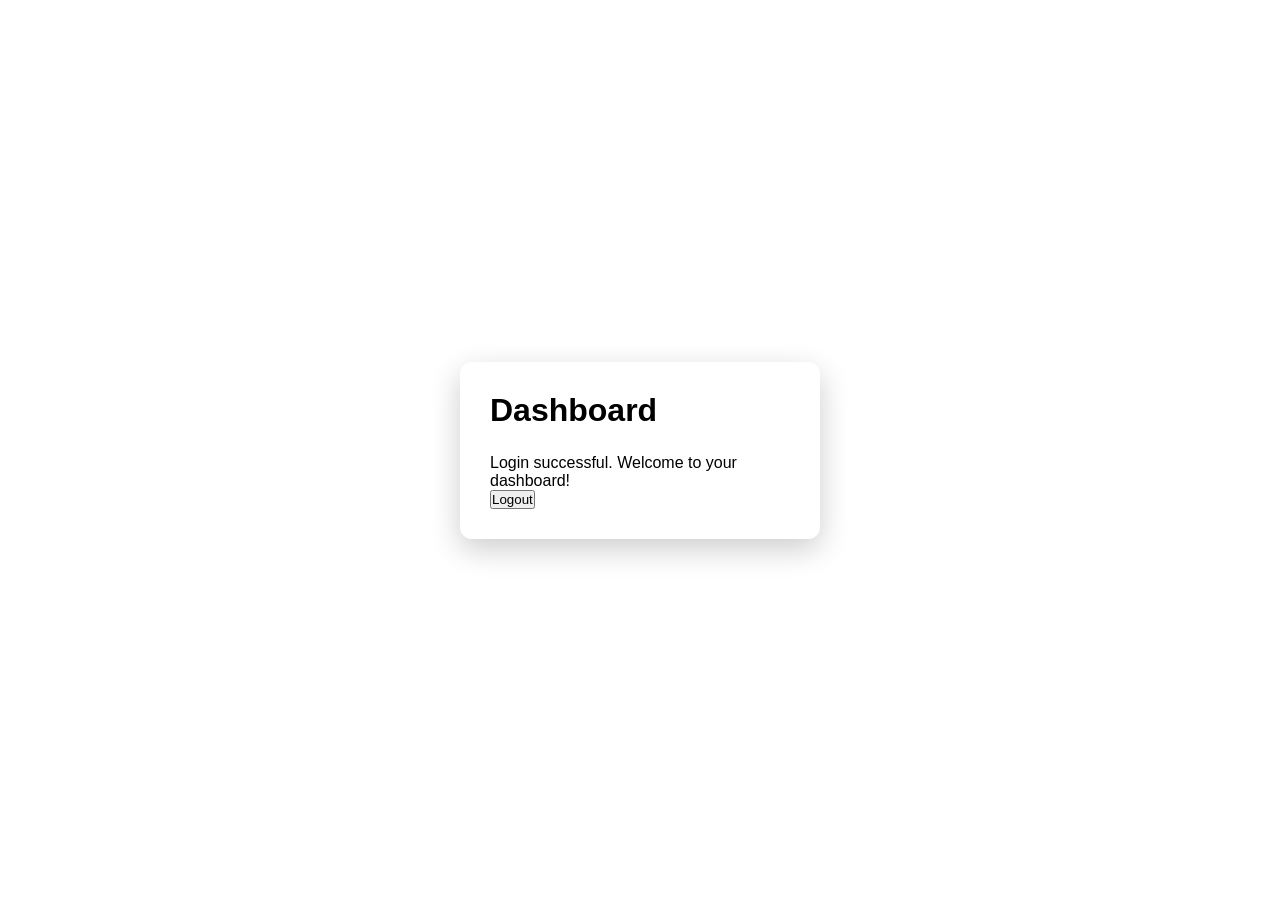
<file: dash.html>
<!DOCTYPE html>
<html lang="en">
<head>
    <meta charset="UTF-8">
    <meta name="viewport" content="width=device-width, initial-scale=1.0">
    <title>Dashboard</title>
    <link rel="stylesheet" href="index.css">
</head>
<body>

<div class="container">

    <div class="form-box dashboard">

        <h1>Dashboard</h1>

        <h2 id="welcomeUser"></h2>

        <p>
            Login successful. Welcome to your dashboard!
        </p>

        <button onclick="logout()" class="logout-btn">
            Logout
        </button>

    </div>

</div>

<script src="script.js"></script>

</body>
</html>
</file>
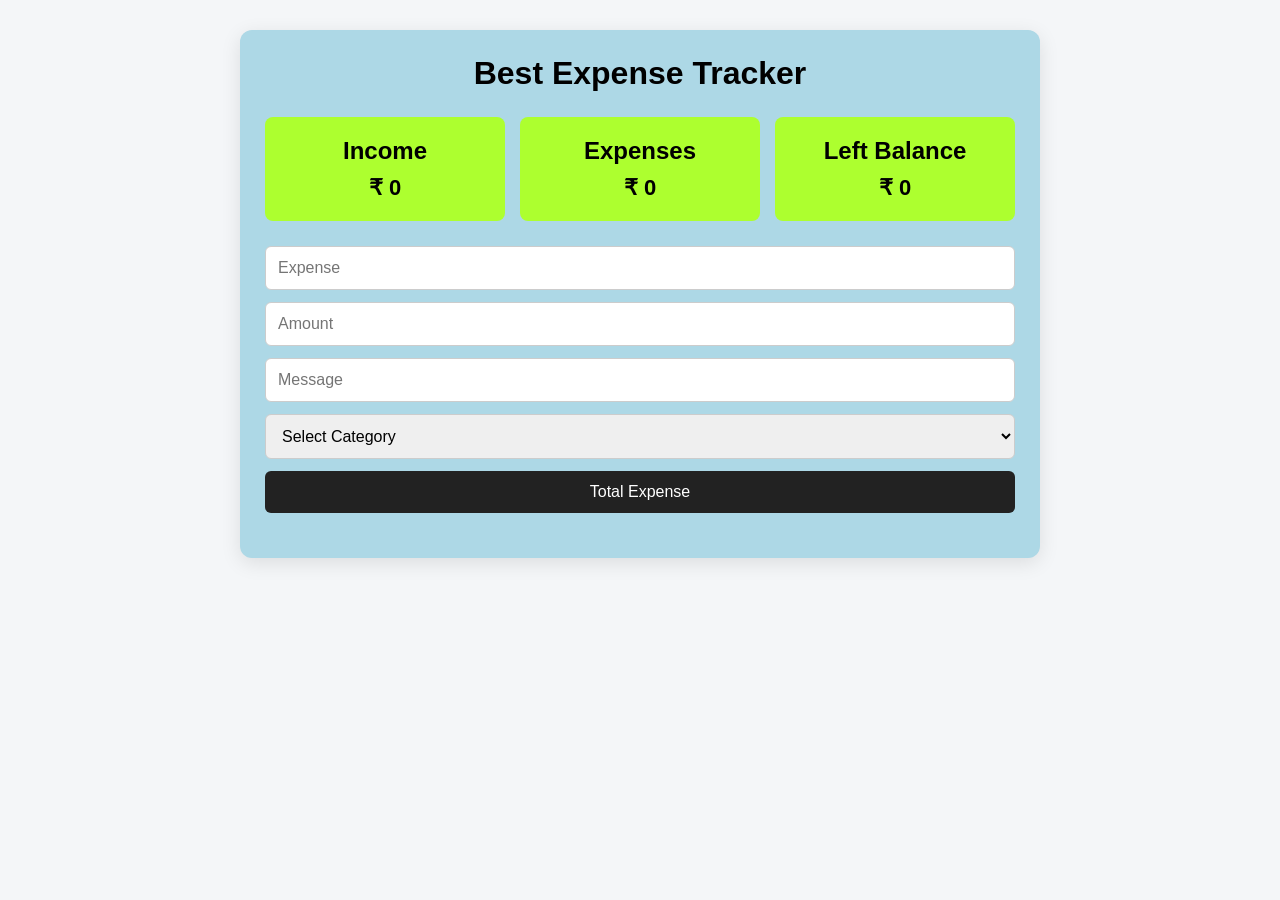
<file: expense.html>
<!DOCTYPE html>
<html lang="en">

<head>
    <meta charset="UTF-8">
    <meta name="viewport" content="width=device-width, initial-scale=1.0">
    <title>Expense Tracker</title>
    <style>
        * {
            margin: 0;
            padding: 0;
            box-sizing: border-box;
        }

        body {
            font-family: Arial, sans-serif;
            background: #f4f6f8;
            padding: 30px;
        }

        .container {
            max-width: 800px;
            margin: auto;
            background: lightblue;
            padding: 25px;
            border-radius: 12px;
            box-shadow: 0 5px 20px rgba(0, 0, 0, 0.1);
        }

        h1 {
            text-align: center;
            margin-bottom: 25px;
        }

        .MainExpense {
            display: flex;
            gap: 15px;
            margin-bottom: 25px;
        }

        .box {
            flex: 1;
            text-align: center;
            padding: 20px;
            background: greenyellow;
            border-radius: 8px;
        }

        .box h2 {
            margin-bottom: 10px;
        }

        .box p {
            font-size: 22px;
            font-weight: bold;
        }

        #expenseForm {
            display: grid;
            gap: 12px;
            margin-bottom: 20px;
        }

        input,
        select,
        button {
            padding: 12px;
            font-size: 16px;
            border: 1px solid #ccc;
            border-radius: 6px;
        }

        button {
            cursor: pointer;
            border: none;
            background: #222;
            color: white;
        }
    </style>

</head>

<body>
    <div class="container">
        <h1> Best Expense Tracker</h1>
        <div class="MainExpense">
            <div class="box">
                <h2>Income</h2>
                <p id="income"> &#8377 0</p>
            </div>
            <div class="box">
                <h2>Expenses</h2>
                <p id="expenses"> &#8377 0</p>
            </div>
            <div class="box">
                <h2> Left Balance</h2>
                <p id="leftbalance"> &#8377 0</p>
            </div>

        </div>
        <form id="expenseForm">
            <input type="text" placeholder="Expense" id="expense">
            <input type="text" placeholder="Amount" id="amount">
            <input type="text" placeholder="Message" id="spend">
            <select id="category">
                <option value="">Select Category</option>
                <option value="food">Food</option>
                <option value="Travel">Travel</option>
                <option value="Hotel">Hotel</option>
                <option value="Entertainment">Entertainment</option>
                <option value="other">Other</option>
            </select>
            <button type="submit">Total Expense</button>

        </form>
    </div>

</body>

</html>
</file>
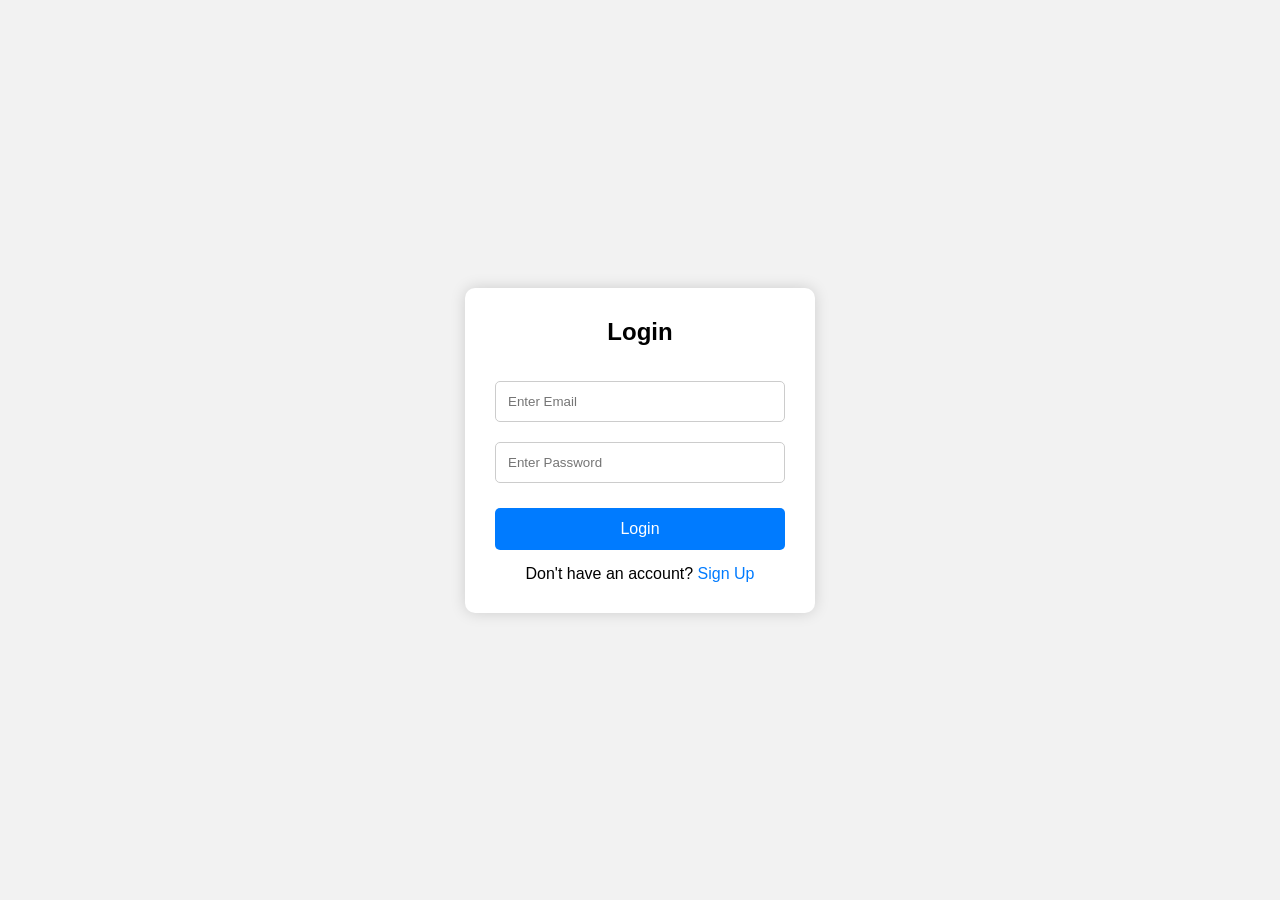
<file: login.html>
<!DOCTYPE html>
<html lang="en">

<head>
    <meta charset="UTF-8">
    <meta name="viewport" content="width=device-width, initial-scale=1.0">
    <title>Login Page</title>

    <style>
        * {
            margin: 0;
            padding: 0;
            box-sizing: border-box;
            font-family: Arial, sans-serif;
        }

        body {
            background: #f2f2f2;
            display: flex;
            justify-content: center;
            align-items: center;
            height: 100vh;
        }

        .container {
            width: 350px;
            background: white;
            padding: 30px;
            border-radius: 10px;
            box-shadow: 0 0 15px rgba(0, 0, 0, 0.15);
        }

        h2 {
            text-align: center;
            margin-bottom: 25px;
        }

        input {
            width: 100%;
            padding: 12px;
            margin: 10px 0;
            border: 1px solid #ccc;
            border-radius: 5px;
        }

        button {
            width: 100%;
            padding: 12px;
            margin-top: 15px;
            border: none;
            border-radius: 5px;
            background: #007bff;
            color: white;
            font-size: 16px;
            cursor: pointer;
        }

        button:hover {
            background: #0056b3;
        }

        p {
            text-align: center;
            margin-top: 15px;
        }

        a {
            color: #007bff;
            text-decoration: none;
        }
    </style>
</head>

<body>

    <div class="container">
        <h2>Login </h2>

        <form>
            <input type="email" placeholder="Enter Email">

            <input type="password" placeholder="Enter Password">

            <button type="submit">Login</button>
        </form>

        <p>Don't have an account?
            <a href="signup.html">Sign Up</a>
        </p>
    </div>
<script src="script.js"></script>
</body>

</html>
</file>
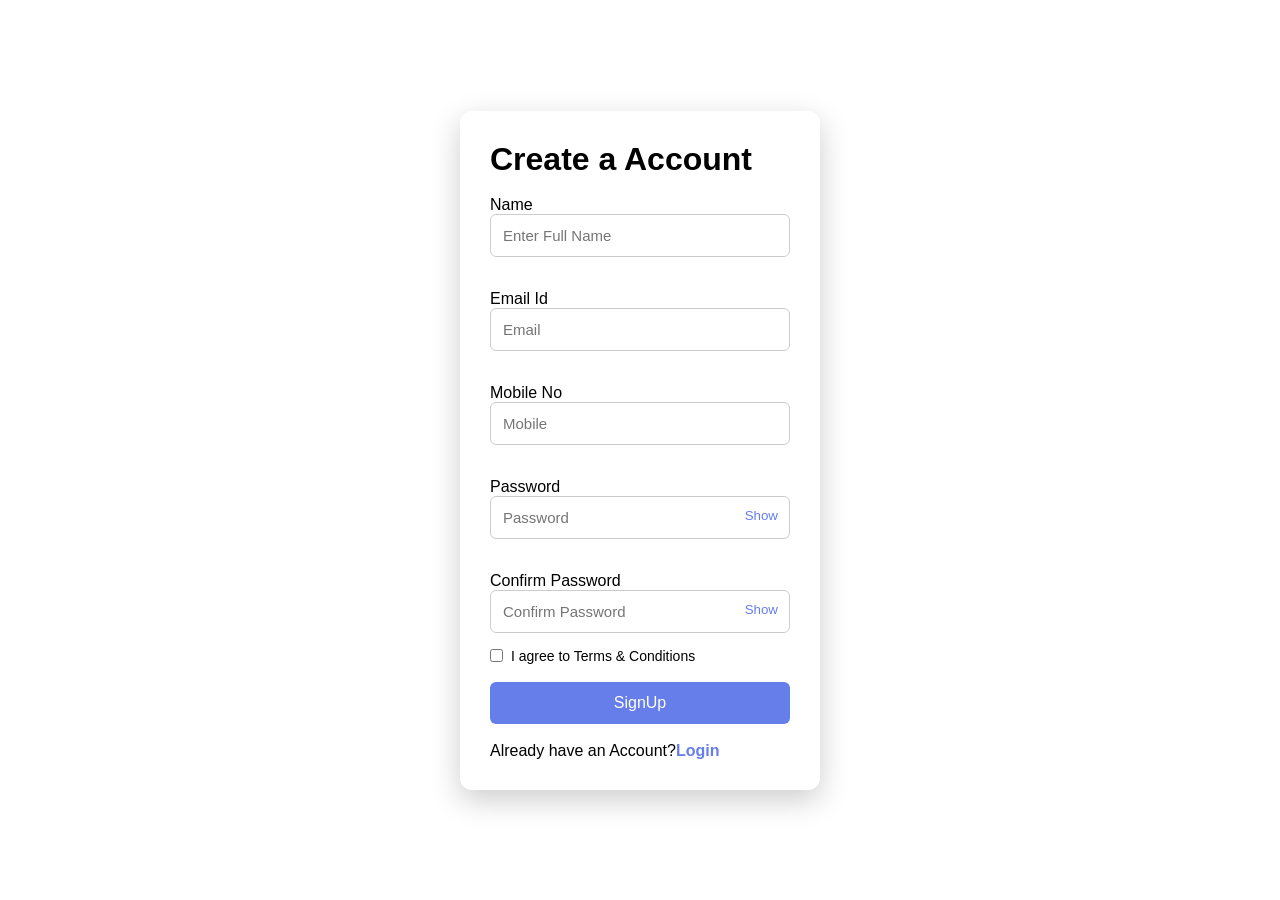
<file: signup.html>
<!DOCTYPE html>
<html lang="en">

<head>
    <meta charset="UTF-8">
    <meta name="viewport" content="width=device-width, initial-scale=1.0">
    <title>Sign Up Page </title>
    <link rel="Stylesheet" href="index.css">
</head>

<body>
    <div class="container">
        <div class="form-box">

            <h1> Create a Account</h1>
            <form id="signupForm">
                <p>Name</p>
                <input id="fullName" type="text" placeholder="Enter Full Name">
                <p>Email Id</p>
                <input id="signupEmail" type="email" placeholder="Email">
                <p>Mobile No</p>
                <input id="Mobile" type="Mobile" placeholder="Mobile ">

                <p>Password</p>
                <div class="password-box">
                    <input type="password" id="signupPassword" type="text" placeholder="Password">
                    <button type="button" onclick="togglePassword('signupPassword', this)"> Show
                    </button>
                </div>

                <p>Confirm Password</p>

                <div class="password-box">
                    <input type="password" id="confirmPassword" type="text" placeholder="Confirm Password">
                    <button type="button" onclick="togglePassword('confirmPassword', this)"> Show
                    </button>
                </div>

                <label class="terms">
                    <input type="checkbox" id="terms">
                    I agree to Terms & Conditions
                </label>
                <p id="signupError" class="error"></p>
                <p id="signupSuccess" class="success"></p>

                <button type="submit" class="btn">
                    SignUp
                </button>
                
            </form>
            <p> Already have an Account?<a href="login.html">Login</a></p>
        </div>

    </div>
    <script src="script.js"></script>

</body>

</html>
</file>
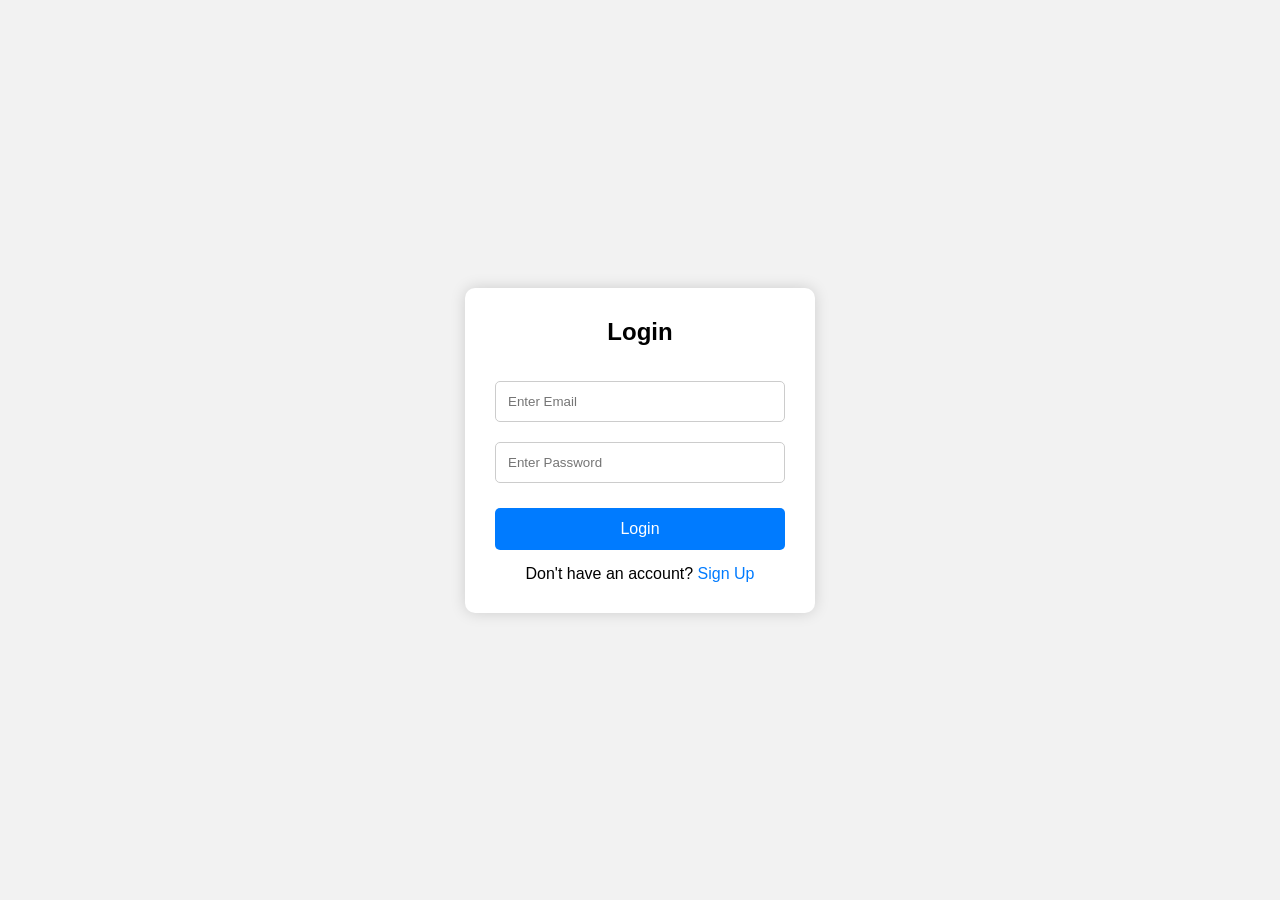
<file: Signup page/login.html>
<!DOCTYPE html>
<html lang="en">

<head>
    <meta charset="UTF-8">
    <meta name="viewport" content="width=device-width, initial-scale=1.0">
    <title>Login Page</title>

    <style>
        * {
            margin: 0;
            padding: 0;
            box-sizing: border-box;
            font-family: Arial, sans-serif;
        }

        body {
            background: #f2f2f2;
            display: flex;
            justify-content: center;
            align-items: center;
            height: 100vh;
        }

        .container {
            width: 350px;
            background: white;
            padding: 30px;
            border-radius: 10px;
            box-shadow: 0 0 15px rgba(0, 0, 0, 0.15);
        }

        h2 {
            text-align: center;
            margin-bottom: 25px;
        }

        input {
            width: 100%;
            padding: 12px;
            margin: 10px 0;
            border: 1px solid #ccc;
            border-radius: 5px;
        }

        button {
            width: 100%;
            padding: 12px;
            margin-top: 15px;
            border: none;
            border-radius: 5px;
            background: #007bff;
            color: white;
            font-size: 16px;
            cursor: pointer;
        }

        button:hover {
            background: #0056b3;
        }

        p {
            text-align: center;
            margin-top: 15px;
        }

        a {
            color: #007bff;
            text-decoration: none;
        }
    </style>
</head>

<body>

    <div class="container">
        <h2>Login </h2>

        <form>
            <input type="email" placeholder="Enter Email">

            <input type="password" placeholder="Enter Password">

            <button type="submit">Login</button>
        </form>

        <p>Don't have an account?
            <a href="signup.html">Sign Up</a>
        </p>
    </div>
<script src="script.js"></script>
</body>

</html>
</file>
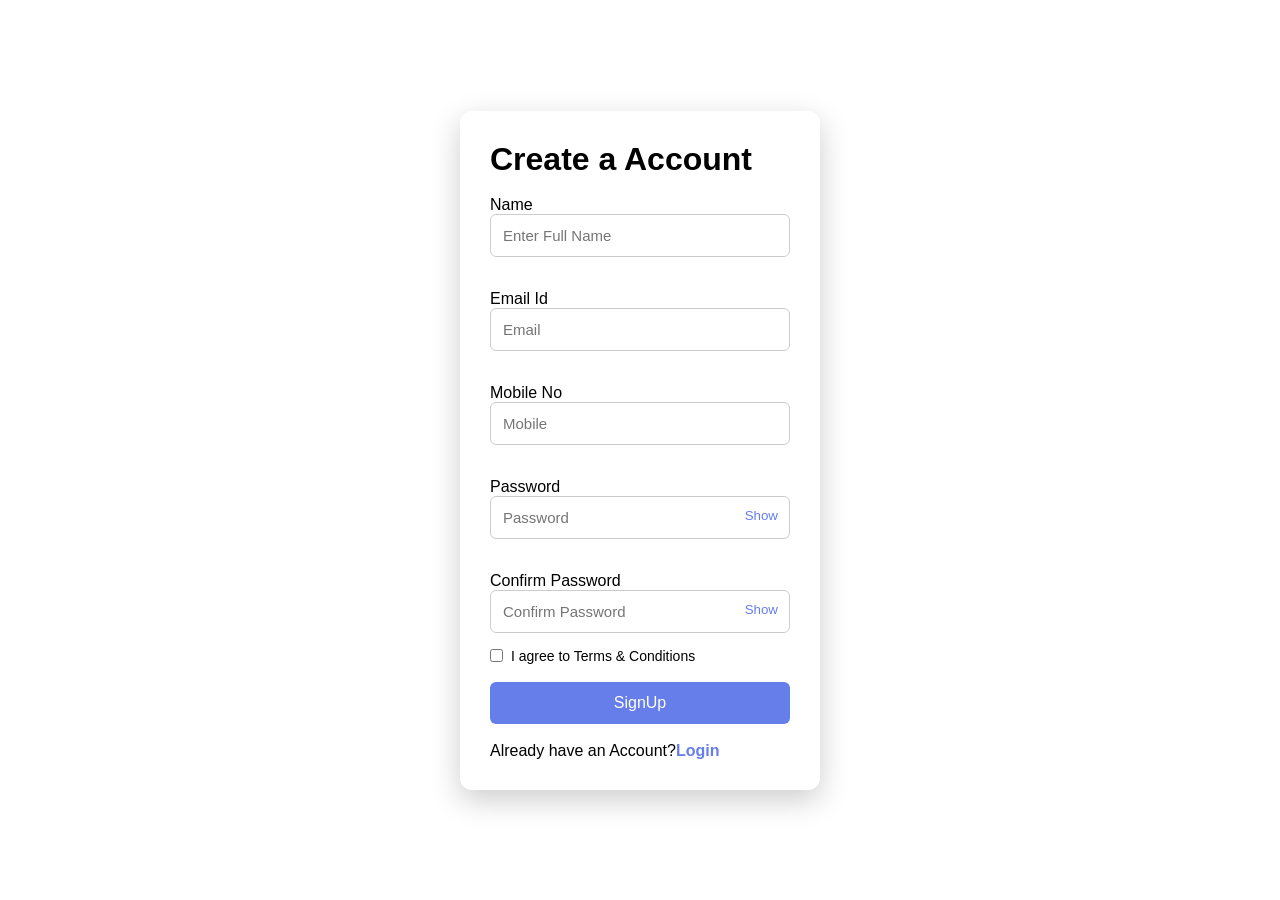
<file: Signup page/signup.html>
<!DOCTYPE html>
<html lang="en">

<head>
    <meta charset="UTF-8">
    <meta name="viewport" content="width=device-width, initial-scale=1.0">
    <title>Sign Up Page </title>
    <link rel="Stylesheet" href="index.css">
</head>

<body>
    <div class="container">
        <div class="form-box">

            <h1> Create a Account</h1>
            <form id="signupForm">
                <p>Name</p>
                <input id="fullName" type="text" placeholder="Enter Full Name">
                <p>Email Id</p>
                <input id="signupEmail" type="email" placeholder="Email">
                <p>Mobile No</p>
                <input id="Mobile" type="Mobile" placeholder="Mobile ">

                <p>Password</p>
                <div class="password-box">
                    <input type="password" id="signupPassword" type="text" placeholder="Password">
                    <button type="button" onclick="togglePassword('signupPassword', this)"> Show
                    </button>
                </div>

                <p>Confirm Password</p>

                <div class="password-box">
                    <input type="password" id="confirmPassword" type="text" placeholder="Confirm Password">
                    <button type="button" onclick="togglePassword('confirmPassword', this)"> Show
                    </button>
                </div>

                <label class="terms">
                    <input type="checkbox" id="terms">
                    I agree to Terms & Conditions
                </label>
                <p id="signupError" class="error"></p>
                <p id="signupSuccess" class="success"></p>

                <button type="submit" class="btn">
                    SignUp
                </button>
                
            </form>
            <p> Already have an Account?<a href="login.html">Login</a></p>
        </div>

    </div>
    <script src="script.js"></script>

</body>

</html>
</file>
<file: index.css>
* {
    margin: 0;
    padding: 0;
    box-sizing: border-box;
}

body {
    font-family: Arial, sans-serif;
    min-height: 100vh;

    display: flex;
    justify-content: center;
    align-items: center;

}

.container {
    width: 100%;
    max-width: 400px;
    padding: 20px;
}

.form-box {
    background: white;
    padding: 30px;
    border-radius: 12px;

    box-shadow:
        0 10px 30px rgba(0, 0, 0, 0.2);
}

h2 {
    text-align: center;
    margin-bottom: 25px;
}

input[type="text"],
input[type="Email"],
input[type="Mobile"],
input[type="password"] {

    width: 100%;
    padding: 12px;
    margin-bottom: 15px;

    border: 1px solid #ccc;
    border-radius: 6px;

    font-size: 15px;
}

.password-box {
    position: relative;
}

.password-box input {
    padding-right: 60px;
}

.password-box button {
    position: absolute;

    right: 5px;
    top: 5px;

    padding: 7px;

    border: none;
    background: transparent;

    color: #667eea;

    cursor: pointer;
}

.terms {
    display: flex;
    align-items: center;
    gap: 8px;

    margin-bottom: 15px;

    font-size: 14px;
}

.btn {
    width: 100%;
    padding: 12px;

    border: none;
    border-radius: 6px;

    background: #667eea;
    color: white;

    font-size: 16px;
    cursor: pointer;
}

.btn:hover {
    background: #5568d8;
}

.error {
    color: red;
    font-size: 14px;
    margin-bottom: 10px;
}

.success {
    color: green;
    font-size: 14px;
    margin-bottom: 10px;
}

p {
    text-align: left;
    margin-top: 18px;
}

a {
    color: #667eea;
    font-weight: bold;
    text-decoration: none;
}

/* .dashboard {
    text-align: center;
}

.dashboard h1 {
    margin-bottom: 20px;
}

.dashboard h2 {
    color: #667eea;
} */

/* .logout-btn {
    width: 100%;
    padding: 12px;

    margin-top: 20px;

    border: none;
    border-radius: 6px;

    background: #e74c3c;
    color: white;

    font-size: 16px;
    cursor: pointer;
}

.logout-btn:hover {
    background: #c0392b;
} */
</file>
<file: Signup page/index.css>
* {
    margin: 0;
    padding: 0;
    box-sizing: border-box;
}

body {
    font-family: Arial, sans-serif;
    min-height: 100vh;

    display: flex;
    justify-content: center;
    align-items: center;

}

.container {
    width: 100%;
    max-width: 400px;
    padding: 20px;
}

.form-box {
    background: white;
    padding: 30px;
    border-radius: 12px;

    box-shadow:
        0 10px 30px rgba(0, 0, 0, 0.2);
}

h2 {
    text-align: center;
    margin-bottom: 25px;
}

input[type="text"],
input[type="Email"],
input[type="Mobile"],
input[type="password"] {

    width: 100%;
    padding: 12px;
    margin-bottom: 15px;

    border: 1px solid #ccc;
    border-radius: 6px;

    font-size: 15px;
}

.password-box {
    position: relative;
}

.password-box input {
    padding-right: 60px;
}

.password-box button {
    position: absolute;

    right: 5px;
    top: 5px;

    padding: 7px;

    border: none;
    background: transparent;

    color: #667eea;

    cursor: pointer;
}

.terms {
    display: flex;
    align-items: center;
    gap: 8px;

    margin-bottom: 15px;

    font-size: 14px;
}

.btn {
    width: 100%;
    padding: 12px;

    border: none;
    border-radius: 6px;

    background: #667eea;
    color: white;

    font-size: 16px;
    cursor: pointer;
}

.btn:hover {
    background: #5568d8;
}

.error {
    color: red;
    font-size: 14px;
    margin-bottom: 10px;
}

.success {
    color: green;
    font-size: 14px;
    margin-bottom: 10px;
}

p {
    text-align: left;
    margin-top: 18px;
}

a {
    color: #667eea;
    font-weight: bold;
    text-decoration: none;
}

/* .dashboard {
    text-align: center;
}

.dashboard h1 {
    margin-bottom: 20px;
}

.dashboard h2 {
    color: #667eea;
} */

/* .logout-btn {
    width: 100%;
    padding: 12px;

    margin-top: 20px;

    border: none;
    border-radius: 6px;

    background: #e74c3c;
    color: white;

    font-size: 16px;
    cursor: pointer;
}

.logout-btn:hover {
    background: #c0392b;
} */
</file>
